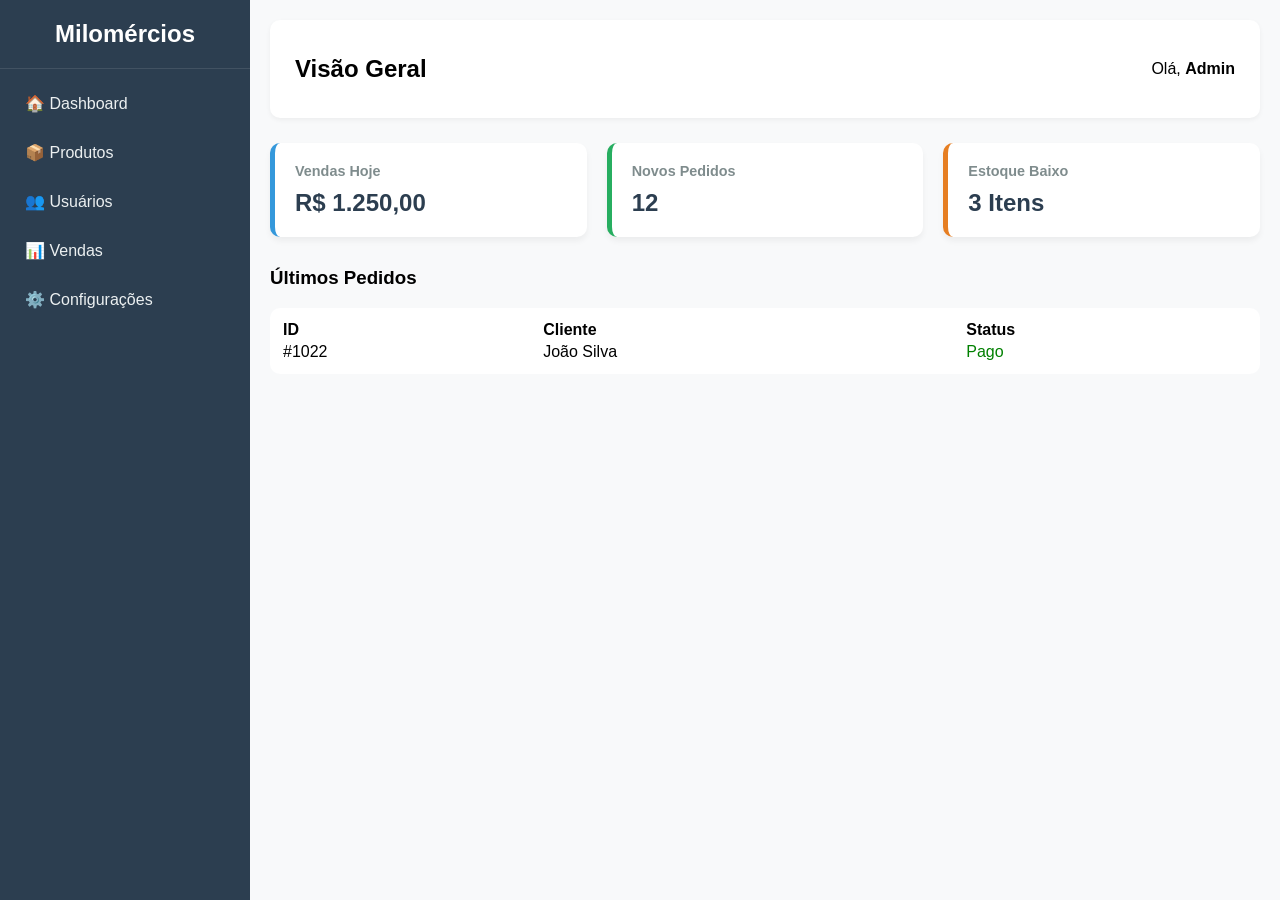
<file: admin.html>
<!DOCTYPE html>
<html lang="pt-br">
<head>
    <meta charset="UTF-8">
    <meta name="viewport" content="width=device-width, initial-scale=1.0">
    <title>Painel Milomércios | Admin</title>
    <style>
        :root {
            --primary: #2c3e50;
            --accent: #3498db;
            --bg: #f8f9fa;
            --white: #ffffff;
            --text: #333;
        }

        body {
            font-family: 'Segoe UI', Tahoma, Geneva, Verdana, sans-serif;
            margin: 0;
            display: flex;
            height: 100vh;
            background-color: var(--bg);
        }

        /* Menu Lateral */
        aside {
            width: 250px;
            background-color: var(--primary);
            color: var(--white);
            display: flex;
            flex-direction: column;
            transition: 0.3s;
        }

        .logo-admin {
            padding: 20px;
            font-size: 1.5rem;
            text-align: center;
            border-bottom: 1px solid rgba(255,255,255,0.1);
            font-weight: bold;
        }

        nav {
            flex: 1;
            padding: 10px 0;
        }

        nav a {
            display: block;
            padding: 15px 25px;
            color: #ecf0f1;
            text-decoration: none;
            transition: 0.2s;
        }

        nav a:hover {
            background-color: var(--accent);
            padding-left: 35px;
        }

        /* Área de Conteúdo */
        main {
            flex: 1;
            overflow-y: auto;
            padding: 20px;
        }

        header {
            display: flex;
            justify-content: space-between;
            align-items: center;
            background: var(--white);
            padding: 15px 25px;
            border-radius: 10px;
            box-shadow: 0 2px 5px rgba(0,0,0,0.05);
            margin-bottom: 25px;
        }

        /* Cards de Resumo */
        .stats-grid {
            display: grid;
            grid-template-columns: repeat(auto-fit, minmax(200px, 1fr));
            gap: 20px;
        }

        .card {
            background: var(--white);
            padding: 20px;
            border-radius: 10px;
            box-shadow: 0 4px 6px rgba(0,0,0,0.05);
            border-left: 5px solid var(--accent);
        }

        .card h3 { margin: 0; font-size: 0.9rem; color: #7f8c8d; }
        .card p { margin: 10px 0 0; font-size: 1.5rem; font-weight: bold; color: var(--primary); }

        /* Responsividade para Celular */
        @media (max-width: 768px) {
            aside { width: 70px; }
            aside span { display: none; } /* Esconde o texto do menu no celular */
            .logo-admin { font-size: 0.8rem; }
        }
    </style>
</head>
<body>

    <aside>
        <div class="logo-admin">M<span>ilomércios</span></div>
        <nav>
            <a href="#">🏠 <span>Dashboard</span></a>
            <a href="#">📦 <span>Produtos</span></a>
            <a href="#">👥 <span>Usuários</span></a>
            <a href="#">📊 <span>Vendas</span></a>
            <a href="#">⚙️ <span>Configurações</span></a>
        </nav>
    </aside>

    <main>
        <header>
            <h2>Visão Geral</h2>
            <div class="user-info">Olá, <strong>Admin</strong></div>
        </header>

        <section class="stats-grid">
            <div class="card">
                <h3>Vendas Hoje</h3>
                <p>R$ 1.250,00</p>
            </div>
            <div class="card" style="border-left-color: #27ae60;">
                <h3>Novos Pedidos</h3>
                <p>12</p>
            </div>
            <div class="card" style="border-left-color: #e67e22;">
                <h3>Estoque Baixo</h3>
                <p>3 Itens</p>
            </div>
        </section>

        <section style="margin-top: 30px;">
            <h3>Últimos Pedidos</h3>
            <table style="width: 100%; background: white; border-radius: 10px; padding: 10px; text-align: left;">
                <tr style="border-bottom: 1px solid #ddd;">
                    <th>ID</th>
                    <th>Cliente</th>
                    <th>Status</th>
                </tr>
                <tr>
                    <td>#1022</td>
                    <td>João Silva</td>
                    <td style="color: green;">Pago</td>
                </tr>
            </table>
        </section>
    </main>

</body>
</html>
</file>
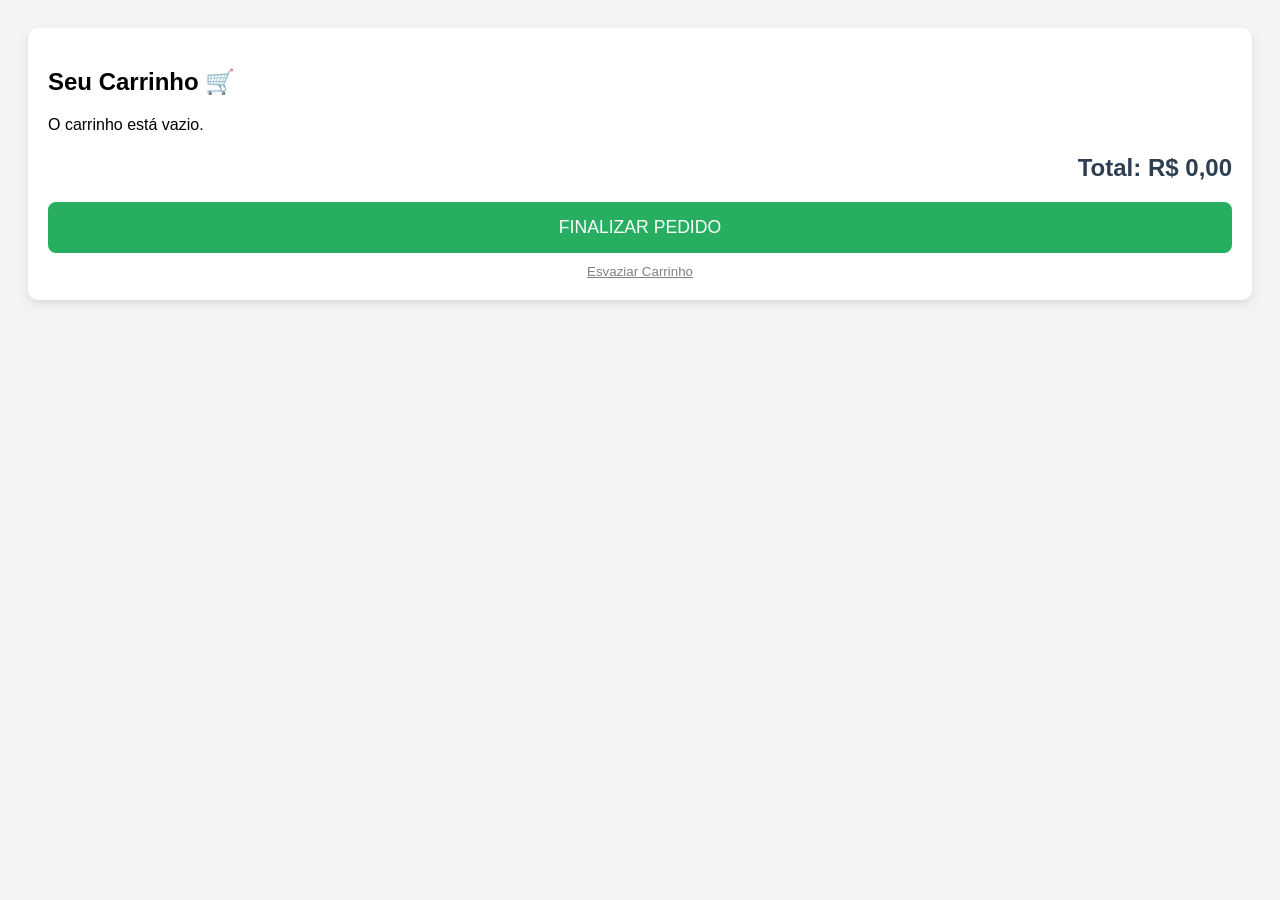
<file: Checkout.html>
<!DOCTYPE html>
<html lang="pt-br">
<head>
    <meta charset="UTF-8">
    <meta name="viewport" content="width=device-width, initial-scale=1.0">
    <title>Milomércios | Finalizar Compra</title>
    <style>
        body { font-family: sans-serif; background: #f4f4f4; padding: 20px; }
        .carrinho-container { background: white; padding: 20px; border-radius: 10px; box-shadow: 0 4px 10px rgba(0,0,0,0.1); }
        .item-carrinho { display: flex; justify-content: space-between; border-bottom: 1px solid #eee; padding: 10px 0; }
        .total-box { margin-top: 20px; text-align: right; font-size: 1.5rem; font-weight: bold; color: #2c3e50; }
        .btn-finalizar { background: #27ae60; color: white; width: 100%; border: none; padding: 15px; border-radius: 8px; font-size: 1.1rem; margin-top: 20px; }
        .btn-limpar { background: #e74c3c; color: white; border: none; padding: 5px 10px; border-radius: 5px; cursor: pointer; }
    </style>
</head>
<body>

<div class="carrinho-container">
    <h2>Seu Carrinho 🛒</h2>
    <div id="itens-lista">
        </div>
    
    <div class="total-box">
        Total: R$ <span id="valor-total">0,00</span>
    </div>

    <button class="btn-finalizar" onclick="finalizar()">FINALIZAR PEDIDO</button>
    <button onclick="limparCarrinho()" style="margin-top:10px; background:none; border:none; color:grey; text-decoration:underline; width:100%;">Esvaziar Carrinho</button>
</div>

<script>
    function carregarCarrinho() {
        const itens = JSON.parse(localStorage.getItem('milomercios_carrinho')) || [];
        const listaHtml = document.getElementById('itens-lista');
        let total = 0;

        if (itens.length === 0) {
            listaHtml.innerHTML = "<p>O carrinho está vazio.</p>";
            document.getElementById('valor-total').innerText = "0,00";
            return;
        }

        listaHtml.innerHTML = itens.map((item, index) => {
            total += parseFloat(item.preco);
            return `
                <div class="item-carrinho">
                    <span>${item.nome}</span>
                    <span>R$ ${item.preco}</span>
                </div>
            `;
        }).join('');

        document.getElementById('valor-total').innerText = total.toFixed(2);
    }

    function limparCarrinho() {
        localStorage.removeItem('milomercios_carrinho');
        carregarCarrinho();
    }

function finalizar() {
    const itens = JSON.parse(localStorage.getItem('milomercios_carrinho')) || [];
    let texto = "Olá! Gostaria de fazer o seguinte pedido na Milomércios:\n\n";
    let total = 0;

    itens.forEach(item => {
        texto += `• ${item.nome}: R$ ${item.preco}\n`;
        total += parseFloat(item.preco);
    });

    texto += `\n*Total: R$ ${total.toFixed(2)}*`;
    
    // Substitua pelo seu número com código do país/DDD (ex: 5511999999999)
    const meuWhats = "SEU_NUMERO_AQUI"; 
    const link = `https://wa.me/${meuWhats}?text=${encodeURIComponent(texto)}`;
    
    window.open(link, '_blank');
}


    window.onload = carregarCarrinho;
</script>

</body>
</html>
</file>
